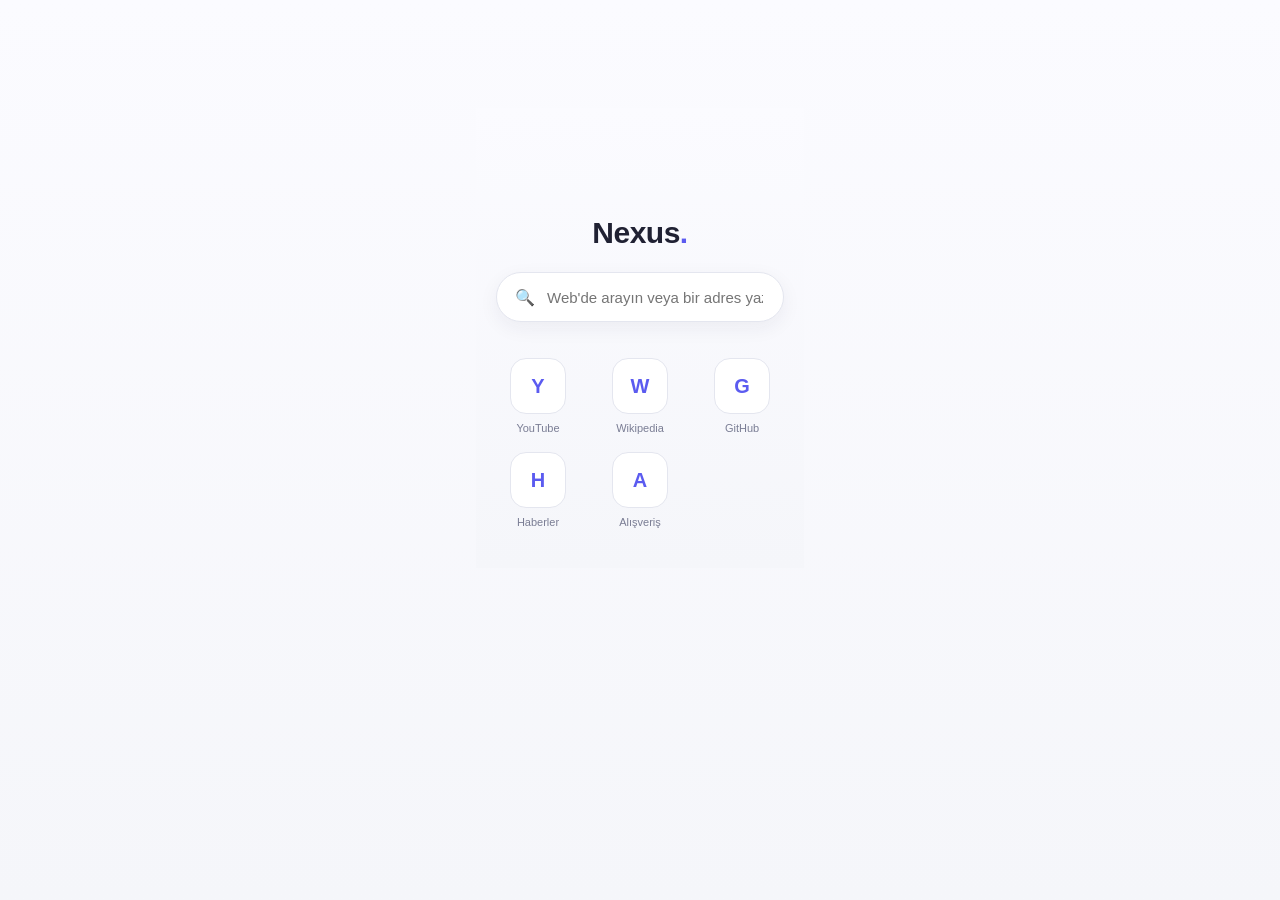
<file: app/src/main/assets/home/index.html>
<!DOCTYPE html>
<html lang="tr">
<head>
<meta charset="UTF-8" />
<meta name="viewport" content="width=device-width, initial-scale=1, maximum-scale=1" />
<title>Yeni Sekme</title>
<style>
  :root { --bg:#f5f6fa; --surface:#ffffff; --border:#e4e6ef; --text:#202133; --text-dim:#7a7d94; --accent:#5b5bf0; }
  * { box-sizing: border-box; }
  html, body {
    margin: 0; min-height: 100%;
    background: linear-gradient(180deg, #fbfbff 0%, #f5f6fa 100%);
    color: var(--text);
    font-family: -apple-system, Roboto, "Segoe UI", Arial, sans-serif;
    display: flex; flex-direction: column; align-items: center;
    padding: 12vh 20px 40px 20px;
  }
  .logo { font-size: 30px; font-weight: 800; letter-spacing: -0.5px; margin-bottom: 22px; }
  .logo span { color: var(--accent); }
  form.search {
    width: 100%; max-width: 420px; height: 50px;
    background: var(--surface); border: 1px solid var(--border); border-radius: 999px;
    display: flex; align-items: center; padding: 0 18px; gap: 10px;
    box-shadow: 0 6px 20px rgba(30,30,60,.06);
  }
  form.search input {
    flex: 1; border: none; outline: none; background: transparent; font-size: 15px; color: var(--text);
  }
  .quick-links {
    display: grid; grid-template-columns: repeat(3, 84px); gap: 18px; margin-top: 36px; justify-content: center;
  }
  .quick-link { display: flex; flex-direction: column; align-items: center; gap: 8px; text-decoration: none; }
  .qcard {
    width: 56px; height: 56px; border-radius: 16px; background: var(--surface);
    border: 1px solid var(--border); display: flex; align-items: center; justify-content: center;
    font-size: 20px; font-weight: 700; color: var(--accent);
  }
  .qlabel { font-size: 11px; color: var(--text-dim); text-align: center; }
</style>
</head>
<body>
  <div class="logo">Nexus<span>.</span></div>

  <form class="search" action="https://www.google.com/search" method="get">
    <span>🔍</span>
    <input type="text" name="q" placeholder="Web'de arayın veya bir adres yazın" autocomplete="off" />
  </form>

  <div class="quick-links">
    <a class="quick-link" href="https://www.youtube.com"><div class="qcard">Y</div><div class="qlabel">YouTube</div></a>
    <a class="quick-link" href="https://www.wikipedia.org"><div class="qcard">W</div><div class="qlabel">Wikipedia</div></a>
    <a class="quick-link" href="https://www.github.com"><div class="qcard">G</div><div class="qlabel">GitHub</div></a>
    <a class="quick-link" href="https://www.google.com/search?q=g%C3%BCncel%20haberler"><div class="qcard">H</div><div class="qlabel">Haberler</div></a>
    <a class="quick-link" href="https://www.google.com/search?q=online%20al%C4%B1%C5%9Fveri%C5%9F"><div class="qcard">A</div><div class="qlabel">Alışveriş</div></a>
  </div>
</body>
</html>
</file>
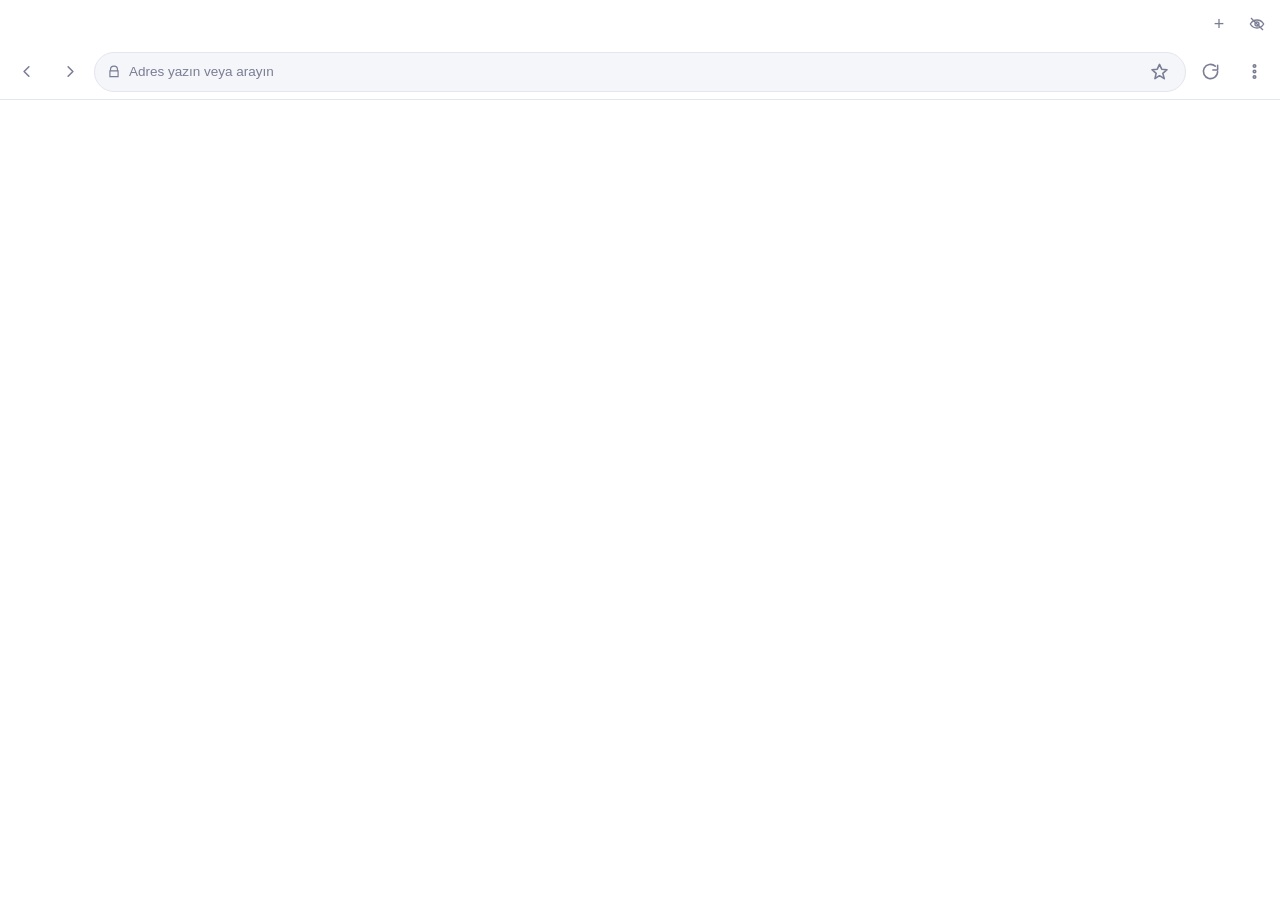
<file: app/src/main/assets/top/index.html>
<!DOCTYPE html>
<html lang="tr">
<head>
<meta charset="UTF-8" />
<meta name="viewport" content="width=device-width, initial-scale=1, maximum-scale=1, user-scalable=no" />
<link rel="stylesheet" href="css/style.css" />
</head>
<body>

  <div class="tabstrip" id="tabstrip">
    <div class="tabs" id="tabs"></div>
    <button class="mini-btn" id="newTabBtn" title="Yeni sekme">+</button>
    <button class="mini-btn" id="newPrivateTabBtn" title="Gizli sekme">
      <svg viewBox="0 0 24 24"><path d="M2 12s3.5-6 10-6 10 6 10 6-3.5 6-10 6-10-6-10-6z"/><circle cx="12" cy="12" r="3"/><path d="M3 3l18 18"/></svg>
    </button>
  </div>

  <div class="toolbar">
    <button id="backBtn" class="icon-btn" title="Geri"><svg viewBox="0 0 24 24"><path d="M15 18l-6-6 6-6"/></svg></button>
    <button id="forwardBtn" class="icon-btn" title="İleri"><svg viewBox="0 0 24 24"><path d="M9 18l6-6-6-6"/></svg></button>

    <div class="address-bar-wrap">
      <svg class="lock-icon" id="lockIcon" viewBox="0 0 24 24"><path d="M6 10V8a6 6 0 0 1 12 0v2M5 10h14v10H5z"/></svg>
      <input id="addressBar" class="address-bar" type="text" placeholder="Adres yazın veya arayın" autocomplete="off" spellcheck="false" />
      <button id="starBtn" class="icon-btn ghost" title="Yer imi"><svg viewBox="0 0 24 24"><path d="M12 17.3 6.2 21l1.6-6.6L2.5 9.7l6.7-.6L12 3l2.8 6.1 6.7.6-5.3 4.7L18 21z"/></svg></button>
    </div>
    <div class="suggest-box" id="suggestBox"></div>

    <button id="reloadBtn" class="icon-btn" title="Yenile"><svg viewBox="0 0 24 24"><path d="M21 12a9 9 0 1 1-3-6.7M21 4v6h-6"/></svg></button>
    <button id="menuBtn" class="icon-btn" title="Menü"><svg viewBox="0 0 24 24"><circle cx="12" cy="5" r="1.6"/><circle cx="12" cy="12" r="1.6"/><circle cx="12" cy="19" r="1.6"/></svg></button>
  </div>

  <script src="js/renderer.js"></script>
</body>
</html>
</file>
<file: app/src/main/assets/top/css/style.css>
:root {
  --bg: #f5f6fa;
  --surface: #ffffff;
  --border: #e4e6ef;
  --text: #202133;
  --text-dim: #7a7d94;
  --accent: #5b5bf0;
  --accent-dim: #eceaff;
  --transition: 150ms ease;
}
* { box-sizing: border-box; -webkit-tap-highlight-color: transparent; }
html, body {
  margin: 0; padding: 0; height: 100%;
  background: var(--surface);
  color: var(--text);
  font-family: -apple-system, Roboto, "Segoe UI", Arial, sans-serif;
  font-size: 14px;
  overflow: hidden;
  user-select: none;
}

.tabstrip {
  display: flex;
  align-items: center;
  height: 44px;
  padding: 4px 6px 0 6px;
  gap: 4px;
}
.tabs {
  display: flex;
  align-items: center;
  gap: 6px;
  overflow-x: auto;
  flex: 1;
  height: 100%;
}
.tabs::-webkit-scrollbar { display: none; }

.tab {
  display: flex;
  align-items: center;
  gap: 6px;
  max-width: 150px;
  height: 34px;
  padding: 0 10px;
  background: #eceef5;
  border-radius: 999px;
  flex-shrink: 0;
}
.tab.active { background: var(--accent-dim); }
.tab.private { background: #efeaff; }
.tab .favicon {
  width: 16px; height: 16px; border-radius: 4px;
  background: var(--accent); color: #fff;
  font-size: 10px; font-weight: 700;
  display: flex; align-items: center; justify-content: center;
  flex-shrink: 0;
}
.tab.private .favicon { background: #7a4fe0; }
.tab .title {
  font-size: 12px; white-space: nowrap; overflow: hidden; text-overflow: ellipsis; max-width: 80px;
}
.tab .close { font-size: 12px; color: var(--text-dim); padding: 0 2px; }

.mini-btn {
  width: 34px; height: 34px;
  border: none; background: transparent;
  color: var(--text-dim);
  font-size: 18px;
  border-radius: 999px;
  flex-shrink: 0;
  display: flex; align-items: center; justify-content: center;
}
.mini-btn svg { width: 16px; height: 16px; stroke: currentColor; fill: none; stroke-width: 2; }

.toolbar {
  position: relative;
  display: flex;
  align-items: center;
  gap: 4px;
  height: 56px;
  padding: 0 6px;
  border-bottom: 1px solid var(--border);
}

.suggest-box {
  position: absolute;
  top: 54px;
  left: 50px;
  right: 44px;
  background: var(--surface);
  border: 1px solid var(--border);
  border-radius: 12px;
  box-shadow: 0 10px 24px rgba(20,20,50,.12);
  z-index: 60;
  overflow: hidden;
  display: none;
}
.suggest-box.open { display: block; }
.suggest-item {
  padding: 10px 12px;
  border-bottom: 1px solid var(--border);
}
.suggest-item:last-child { border-bottom: none; }
.suggest-item .s-title { font-size: 12.5px; font-weight: 600; white-space: nowrap; overflow: hidden; text-overflow: ellipsis; }
.suggest-item .s-url { font-size: 11px; color: var(--text-dim); white-space: nowrap; overflow: hidden; text-overflow: ellipsis; }
.icon-btn {
  width: 40px; height: 40px;
  border: none; background: transparent;
  border-radius: 10px;
  display: flex; align-items: center; justify-content: center;
  color: var(--text-dim);
  flex-shrink: 0;
}
.icon-btn svg { width: 19px; height: 19px; fill: none; stroke: currentColor; stroke-width: 2; stroke-linecap: round; stroke-linejoin: round; }
.icon-btn:active { background: var(--accent-dim); color: var(--accent); }
.icon-btn:disabled { opacity: .35; }
.icon-btn.active-toggle { color: var(--accent); background: var(--accent-dim); }

.address-bar-wrap {
  flex: 1;
  display: flex;
  align-items: center;
  gap: 6px;
  background: var(--bg);
  border: 1px solid var(--border);
  border-radius: 999px;
  padding: 0 6px 0 12px;
  height: 40px;
  min-width: 0;
}
.lock-icon { width: 14px; height: 14px; flex-shrink: 0; fill: none; stroke: #7a7d94; stroke-width: 2; }
.address-bar {
  flex: 1; min-width: 0;
  border: none; outline: none; background: transparent;
  font-size: 13.5px; color: var(--text);
}
.address-bar::placeholder { color: var(--text-dim); }
</file>
